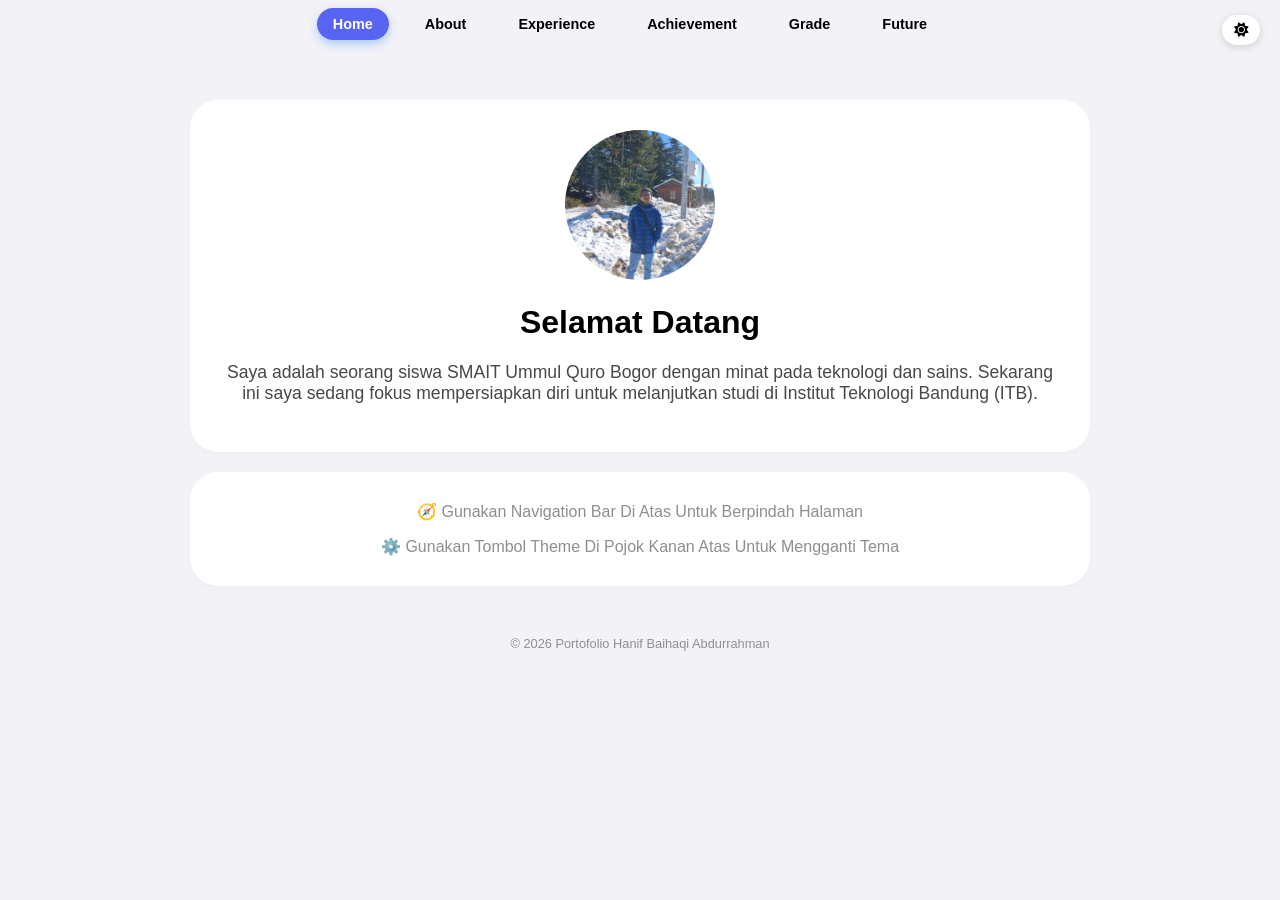
<file: index.html>
<!DOCTYPE html>
<html lang="id">
<head>
    <meta charset="UTF-8">
    <meta name="viewport" content="width=device-width, initial-scale=1.0">
    <title>Home - Portofolio</title>
    <link rel="icon" type="image/x-icon" href="assets/images/logo-akarkata.ico">
    <link rel="stylesheet" href="assets/css/style.css">
    <link rel="stylesheet" href="assets/css/style-mobile.css" media="(max-width: 600px)">
    <link rel="stylesheet" href="https://cdnjs.cloudflare.com/ajax/libs/font-awesome/6.4.0/css/all.min.css">
    <meta name="theme-color" content="#f2f2f7">
    <meta name="mobile-web-app-capable" content="yes">
    <meta name="apple-mobile-web-app-status-bar-style" content="default">
    <script>
        if (localStorage.getItem('nightMode') === 'enabled') document.documentElement.classList.add('night-mode');
    </script>
</head>
<body>
    <button class="theme-toggle" onclick="toggleNightMode()" title="Toggle Night Mode">
        <i class="fas fa-moon icon-moon"></i>
        <i class="fas fa-sun icon-sun"></i>
    </button>

    <nav class="navbar">
    <ul>
        <li><a href="index.html" class="active">Home</a></li>
        <li><a href="about.html">About</a></li>
        <li><a href="experience.html">Experience</a></li>
        <li><a href="achievement.html">Achievement</a></li>
        <li><a href="grade.html">Grade</a></li>
        <li><a href="future-plan.html">Future</a></li>
        <span></span>
    </ul>
    </nav>

    <div class="container" style="margin-bottom: 0;">
        <div class="card text-center" style="text-align: center;">
            <img src="assets/images/foto-profil.jpeg" alt="Profile" class="profile-img">
            <h1>Selamat Datang</h1>
            <p style="font-size: 1.1rem; color: #48484a;">Saya adalah seorang siswa SMAIT Ummul Quro Bogor dengan minat pada teknologi dan sains. Sekarang ini saya sedang fokus mempersiapkan diri untuk melanjutkan studi di Institut Teknologi Bandung (ITB).</p>
        </div>
    </div>

    <div class="container" style="margin-top: 0;">
        <div class="card" style="text-align: center; color: var(--one-ui-secondary);">
            <p style="margin: 0;">🧭 Gunakan Navigation Bar Di Atas Untuk Berpindah Halaman</p>
            <p style="margin: 1rem 0 0 0;">⚙️ Gunakan Tombol Theme Di Pojok Kanan Atas Untuk Mengganti Tema</p>
        </div>
    </div>

<footer style="text-align: center; padding: 30px; color: var(--one-ui-secondary); font-size: 0.8rem;">
        &copy; 2026 Portofolio Hanif Baihaqi Abdurrahman
    </footer>

    <script src="assets/js/script.js"></script>
</body>
</html>
</file>
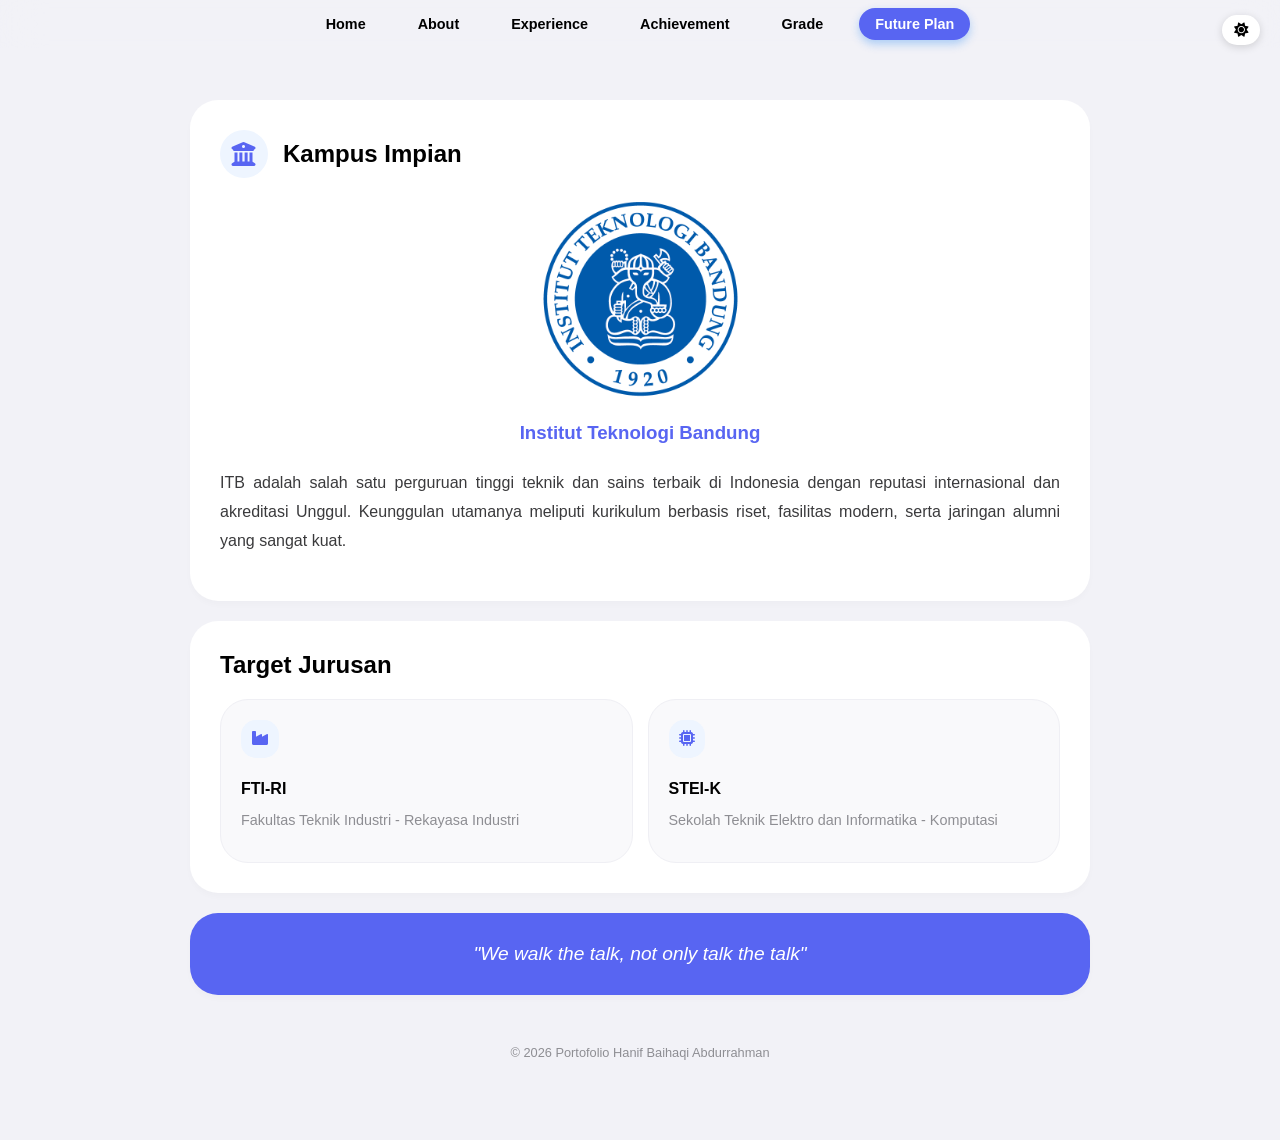
<file: future-plan.html>
<!DOCTYPE html>
<html lang="id">
<head>
    <meta charset="UTF-8">
    <meta name="viewport" content="width=device-width, initial-scale=1.0">
    <title>Future Plan - Portofolio</title>
    <link rel="icon" type="image/x-icon" href="assets/images/logo-akarkata.ico">
    <link rel="stylesheet" href="assets/css/style.css">
    <link rel="stylesheet" href="assets/css/style-mobile.css" media="(max-width: 600px)">
    <link rel="stylesheet" href="https://cdnjs.cloudflare.com/ajax/libs/font-awesome/6.4.0/css/all.min.css">
    <meta name="theme-color" content="#f2f2f7">
    <meta name="mobile-web-app-capable" content="yes">
    <meta name="apple-mobile-web-app-status-bar-style" content="default">
    <script>
        if (localStorage.getItem('nightMode') === 'enabled') document.documentElement.classList.add('night-mode');
    </script>
</head>
<body>
    <button class="theme-toggle" onclick="toggleNightMode()" title="Toggle Night Mode">
        <i class="fas fa-moon icon-moon"></i>
        <i class="fas fa-sun icon-sun"></i>
    </button>

    <nav class="navbar">
        <ul>
            <li><a href="index.html">Home</a></li>
            <li><a href="about.html">About</a></li>
            <li><a href="experience.html">Experience</a></li>
            <li><a href="achievement.html">Achievement</a></li>
            <li><a href="grade.html">Grade</a></li>
            <li><a href="future-plan.html" class="active">Future Plan</a></li>
        </ul>
    </nav>

    <div class="container">
        <div class="card">
            <div style="display: flex; align-items: center; gap: 15px; margin-bottom: 20px;">
                <i class="fas fa-university" style="font-size: 1.5rem; color: var(--one-ui-primary); background: #eef5ff; padding: 12px; border-radius: 50%;"></i>
                <h2 style="margin: 0;">Kampus Impian</h2>
            </div>
            
            <div style="text-align: center; margin-bottom: 25px;">
                <img src="assets/images/logo-itb.png" alt="ITB" style="max-width: 200px; margin-bottom: 20px;">
                <h3 style="color: var(--one-ui-primary);">Institut Teknologi Bandung</h3>
            </div>

            <p style="line-height: 1.8; color: #3a3a3c; text-align: justify;">
                ITB adalah salah satu perguruan tinggi teknik dan sains terbaik di Indonesia dengan reputasi internasional dan akreditasi Unggul. Keunggulan utamanya meliputi kurikulum berbasis riset, fasilitas modern, serta jaringan alumni yang sangat kuat.
            </p>
        </div>

        <div class="card">
            <h2 style="margin-bottom: 20px;">Target Jurusan</h2>
            <div class="grid-container" style="grid-template-columns: repeat(auto-fit, minmax(280px, 1fr));">
                
                <div class="icon-box" style="text-align: left; border: 1px solid #efeff4;">
                    <div style="background: #eef5ff; width: fit-content; padding: 10px; border-radius: 15px; margin-bottom: 15px;">
                        <i class="fas fa-industry" style="color: var(--one-ui-primary);"></i>
                    </div>
                    <h4 style="margin-bottom: 10px;">FTI-RI</h4>
                    <p style="font-size: 0.9rem; color: var(--one-ui-secondary);">Fakultas Teknik Industri - Rekayasa Industri</p>
                </div>

                <div class="icon-box" style="text-align: left; border: 1px solid #efeff4;">
                    <div style="background: #eef5ff; width: fit-content; padding: 10px; border-radius: 15px; margin-bottom: 15px;">
                        <i class="fas fa-microchip" style="color: var(--one-ui-primary);"></i>
                    </div>
                    <h4 style="margin-bottom: 10px;">STEI-K</h4>
                    <p style="font-size: 0.9rem; color: var(--one-ui-secondary);">Sekolah Teknik Elektro dan Informatika - Komputasi</p>
                </div>

            </div>
        </div>

        <div class="card" style="background: var(--one-ui-primary); color: white; text-align: center;">
            <p style="font-style: italic; font-size: 1.2rem; margin: 0;">
                "We walk the talk, not only talk the talk"
            </p>
        </div>
    </div>

<footer style="text-align: center; padding: 30px; color: var(--one-ui-secondary); font-size: 0.8rem;">
        &copy; 2026 Portofolio Hanif Baihaqi Abdurrahman
    </footer>

    <script src="assets/js/script.js"></script>
</body>
</html>
</file>
<file: assets/css/style.css>
:root {
    /* Variabel warna utama untuk Light Mode */
    --one-ui-bg: #f2f2f7;
    --one-ui-card: #ffffff;
    --one-ui-primary: #5865F2;
    --one-ui-text: #000000;
    --one-ui-secondary: #8e8e93;
    --icon-box-bg: #f9f9fb;
    --radius: 28px; /*Style One UI Samsung*/
}

/* Override warna untuk Night / Discord Mode */
.night-mode {
    --one-ui-bg: #36393f;
    --one-ui-card: #2f3136;
    --one-ui-primary: #5865F2;
    --one-ui-text: #dcddde;
    --one-ui-secondary: #b9bbbe;
    --icon-box-bg: #40444b;
    background-color: var(--one-ui-bg);
    color: var(--one-ui-text);
}

/* Transparansi Navbar pada Mode Malam */
.night-mode .navbar {
    background: rgba(54, 57, 63, 0.85);
}

/* Hover link navbar pada Mode Malam */
.night-mode .navbar a:hover {
    background: rgba(255, 255, 255, 0.1);
}

.night-mode .navbar a.active {
    background: var(--one-ui-primary);
    color: white;
    box-shadow: 0 4px 10px rgba(3, 115, 243, 0.3);
}

/* Tombol sekunder pada Mode Malam */
.night-mode .btn-secondary {
    background: #4f545c;
    color: #dcddde;
}

.night-mode .icon-box {
    background: var(--icon-box-bg);
    border: 1px solid #4f545c !important;
}

.night-mode .icon-box-btn {
    background: var(--icon-box-bg);
    border: 1px solid #4f545c !important;
}

.night-mode .status-badge {
    background: #4f545c;
    color: #b9bbbe;
}

/* Badge judul kecil */
.night-mode .badge-title {
    background: #5865F2;
}

/* Penyesuaian gambar laporan/sertifikat agar tetap kontras */
.night-mode .report-item img {
    border-color: #4f545c !important;
    background: #ffffff !important;
}

.night-mode .report-item:has(img) {
    background: transparent !important;
}

.night-mode .report-item:not(:has(img)) {
    background: #40444b !important;
    color: #dcddde !important;
}

/* Penyesuaian background khusus untuk elemen yang menggunakan inline style biru muda */
.night-mode .card[style*="background: #f8f9ff"],
.night-mode [style*="background: #f8f9ff"].card {
    background: #2f3136 !important;
}

/* List kustom pada Mode Malam */
.night-mode ul.custom-list li {
    color: #dcddde;
}

/* Penyesuaian warna teks heading agar lebih terang di Mode Malam */
.night-mode h1, 
.night-mode h2, 
.night-mode h3, 
.night-mode h4 {
    color: #ffffff;
}

/* Warna teks paragraf di Mode Malam */
.night-mode .card p,
.night-mode p {
    color: #dcddde !important;
}

.night-mode .icon-box p,
.night-mode .icon-box-btn p {
    color: #dcddde;
}

.night-mode small {
    color: #b9bbbe;
}

/* Desain Tombol Floating untuk Ganti Tema */
.theme-toggle {
    position: fixed;
    top: 15px;
    right: 20px;
    z-index: 1001;
    background: var(--one-ui-card);
    border: none;
    border-radius: 20px;
    padding: 8px 12px;
    cursor: pointer;
    font-size: 1.1rem;
    box-shadow: 0 2px 8px rgba(0, 0, 0, 0.15);
    display: flex;
    align-items: center;
    gap: 6px;
    transition: transform 0.2s ease, background-color 0.3s ease;
}

/* Efek tekan dan hover pada tombol tema */
.theme-toggle:hover {
    transform: scale(1.05);
}

.theme-toggle:active {
    transform: scale(0.95);
}

.night-mode .theme-toggle {
    background: #4f545c;
}

.theme-toggle .icon-sun,
.theme-toggle .icon-moon {
    font-size: 0.9rem;
}

/* Logika penggantian icon (Matahari/Bulan) */
.theme-toggle .icon-sun {
    display: inline;
}
.theme-toggle .icon-moon {
    display: none;
}
.night-mode .theme-toggle .icon-sun {
    display: none;
}
.night-mode .theme-toggle .icon-moon {
    display: inline;
}

/* Pengaturan scroll halus untuk anchor links */
html {
    scroll-behavior: smooth;
}

/* Pengaturan dasar body (Font dan Jarak) */
body {
    font-family: 'Segoe UI', Roboto, Helvetica, Arial, sans-serif;
    background-color: var(--one-ui-bg);
    color: var(--one-ui-text);
    margin: 0;
    padding-bottom: 50px;
    overflow-x: hidden;
    width: 100%;
}

/* Menyembunyikan scrollbar utama agar tampilan lebih clean */
body::-webkit-scrollbar {
    display: none;
}

/* Pengaturan interaksi global (Mencegah highlight biru di mobile) */
* {
    -webkit-tap-highlight-color: transparent;
    user-select: none;
}

/* Navigasi atas dengan efek blur (Glassmorphism) */
.navbar {
    background: rgba(242, 242, 247, 0.8);
    backdrop-filter: blur(20px);
    position: fixed;
    top: 0;
    width: 100%;
    z-index: 1000;
    padding: 15px 0;
}

/* List di dalam navbar */
.navbar ul {
    list-style: none;
    display: flex;
    justify-content: center;
    gap: 20px;
    margin: 0;
    padding: 0;
}

/* Link di dalam navbar */
.navbar a {
    text-decoration: none;
    color: var(--one-ui-text);
    font-weight: 600;
    font-size: 0.9rem;
    padding: 8px 16px;
    border-radius: 20px;
    transition: 0.3s;
}

/* Efek hover pada menu navbar */
.navbar a:hover {
    background: rgba(0, 0, 0, 0.05);
}

/* Highlight untuk halaman yang sedang aktif di Navbar */
.navbar a.active {
    background: var(--one-ui-primary);
    color: white;
    box-shadow: 0 4px 10px rgba(3, 115, 243, 0.3);
}

/* Pembungkus konten utama */
.container {
    max-width: 900px;
    margin: 100px auto 20px auto;
    padding: 0 20px;
}

/* Desain kartu (Card) ala One UI */
.card {
    background: var(--one-ui-card);
    border-radius: var(--radius);
    padding: 30px;
    margin-bottom: 20px;
    box-shadow: 0 4px 6px rgba(0,0,0,0.02);
}

h1, h2, h3 {
    font-weight: 700;
    margin-top: 0;
}

/* Foto profil bulat */
.profile-img {
    width: 150px;
    height: 150px;
    border-radius: 50%;
    object-fit: cover;
    margin-bottom: 20px;
}

/* Sistem grid otomatis untuk bagian Skill & Hobi */
.grid-container {
    display: grid;
    grid-template-columns: repeat(auto-fit, minmax(100px, 1fr));
    gap: 15px;
    margin-top: 20px;
}

/* Kotak ikon skill */
.icon-box {
    background: var(--icon-box-bg);
    padding: 20px;
    border-radius: var(--radius);
    text-align: center;
    transition: transform 0.2s;
}

.icon-box:hover {
    transform: scale(1.05);
}

.icon-box img {
    width: 40px;
    height: 40px;
    margin-bottom: 10px;
}

/* Kotak yang berfungsi sebagai tombol (Social Media) */
.icon-box-btn {
    background: var(--icon-box-bg);
    padding: 20px;
    border-radius: var(--radius);
    text-align: center;
    transition: transform 0.2s, box-shadow 0.15s ease-in-out;
}   

.icon-box-btn img {
    width: 40px;
    height: 40px;
    margin-bottom: 10px;
}

/* Pembungkus kumpulan tombol */
.btn-group {
    display: flex;
    flex-wrap: wrap;
    gap: 10px;
}

/* Desain Tombol Standar */
.btn {
    background: var(--one-ui-primary);
    color: white;
    padding: 12px 24px;
    border-radius: 25px;
    text-decoration: none;
    font-weight: 600;
    display: inline-block;
    border: none;
    transition: transform 0.2s ease, box-shadow 0.2s ease;
}
.btn:hover, .icon-box-btn:hover {
    transform: scale(1.05);
    box-shadow: 0 6px 16px rgba(3, 115, 243, 0.3);
}
.btn:active, .icon-box-btn:active, .doc-item:active {
    transform: scale(0.95);
    transition: transform 0.1s;
}

/* Tombol dengan warna abu-abu */
.btn-secondary {
    background: #e5e5ea;
    color: #000;
}

/* List kustom dengan jarak antar item */
ul.custom-list {
    padding-left: 20px;
}
ul.custom-list li {
    margin-bottom: 10px;
    color: #3a3a3c;
}

/* Mengizinkan teks penting (kontak/isi) tetap bisa di-copy/pilih */
.card p, .card h1, .card h2, .card h3 {
    user-select: text;
}

img {
    max-width: 100%;
    height: auto;
    border-radius: 15px;
}
</file>
<file: assets/css/style-mobile.css>
/* --- PENGATURAN KHUSUS MOBILE --- */
html, body {
    max-width: 100%;
    overflow-x: hidden;
    position: relative;
}

* {
    box-sizing: border-box;
}

.container {
    margin-top: 80px; 
    padding: 0 15px;
    width: 100%;
    overflow-x: hidden;
}

/* Grid otomatis yang lebih pas untuk HP */
.grid-container {
    display: grid;
    grid-template-columns: repeat(auto-fit, minmax(140px, 1fr));
    gap: 15px;
    margin-top: 20px;
}

.doc-grid {
    grid-template-columns: repeat(2, 1fr) !important;
    gap: 8px;
}

.icon-box {
    grid-column: span 1 !important; 
    width: 100% !important;
    text-align: center;
}

.report-grid {
    grid-template-columns: repeat(2, 1fr); 
}

.hero h1 {
    font-size: 1.8rem;
}

/* Navbar Scroll Horizontal */
.navbar {
    padding: 2px 0; /* Mengurangi padding luar agar tinggi navbar tetap proporsional */
}

.navbar ul {
    display: flex; /* Tambahkan ini agar li berjejer horizontal */
    align-items: center;
    justify-content: flex-start;
    padding: 12px 20px;
    overflow-x: auto;
    white-space: nowrap;
    scrollbar-width: none;
    -webkit-overflow-scrolling: touch;
}

.navbar ul::-webkit-scrollbar {
    display: none;
}

.navbar li {
    flex-shrink: 0;
}

.theme-toggle {
    position: fixed;
    top: 50px;
    right: 20px;
    width: 48px;
    height: 40px;
    z-index: 1001;
    background: var(--one-ui-card);
    border: none;
    border-radius: 40px;
    padding: 12px 20px;
    cursor: pointer;
    font-size: 1.1rem;
    box-shadow: 0 2px 8px rgba(0, 0, 0, 0.15);
    display: flex;
    align-items: center;
    gap: 6px;
    transition: transform 0.2s ease, background-color 0.3s ease;
    justify-content: center;
}
</file>
